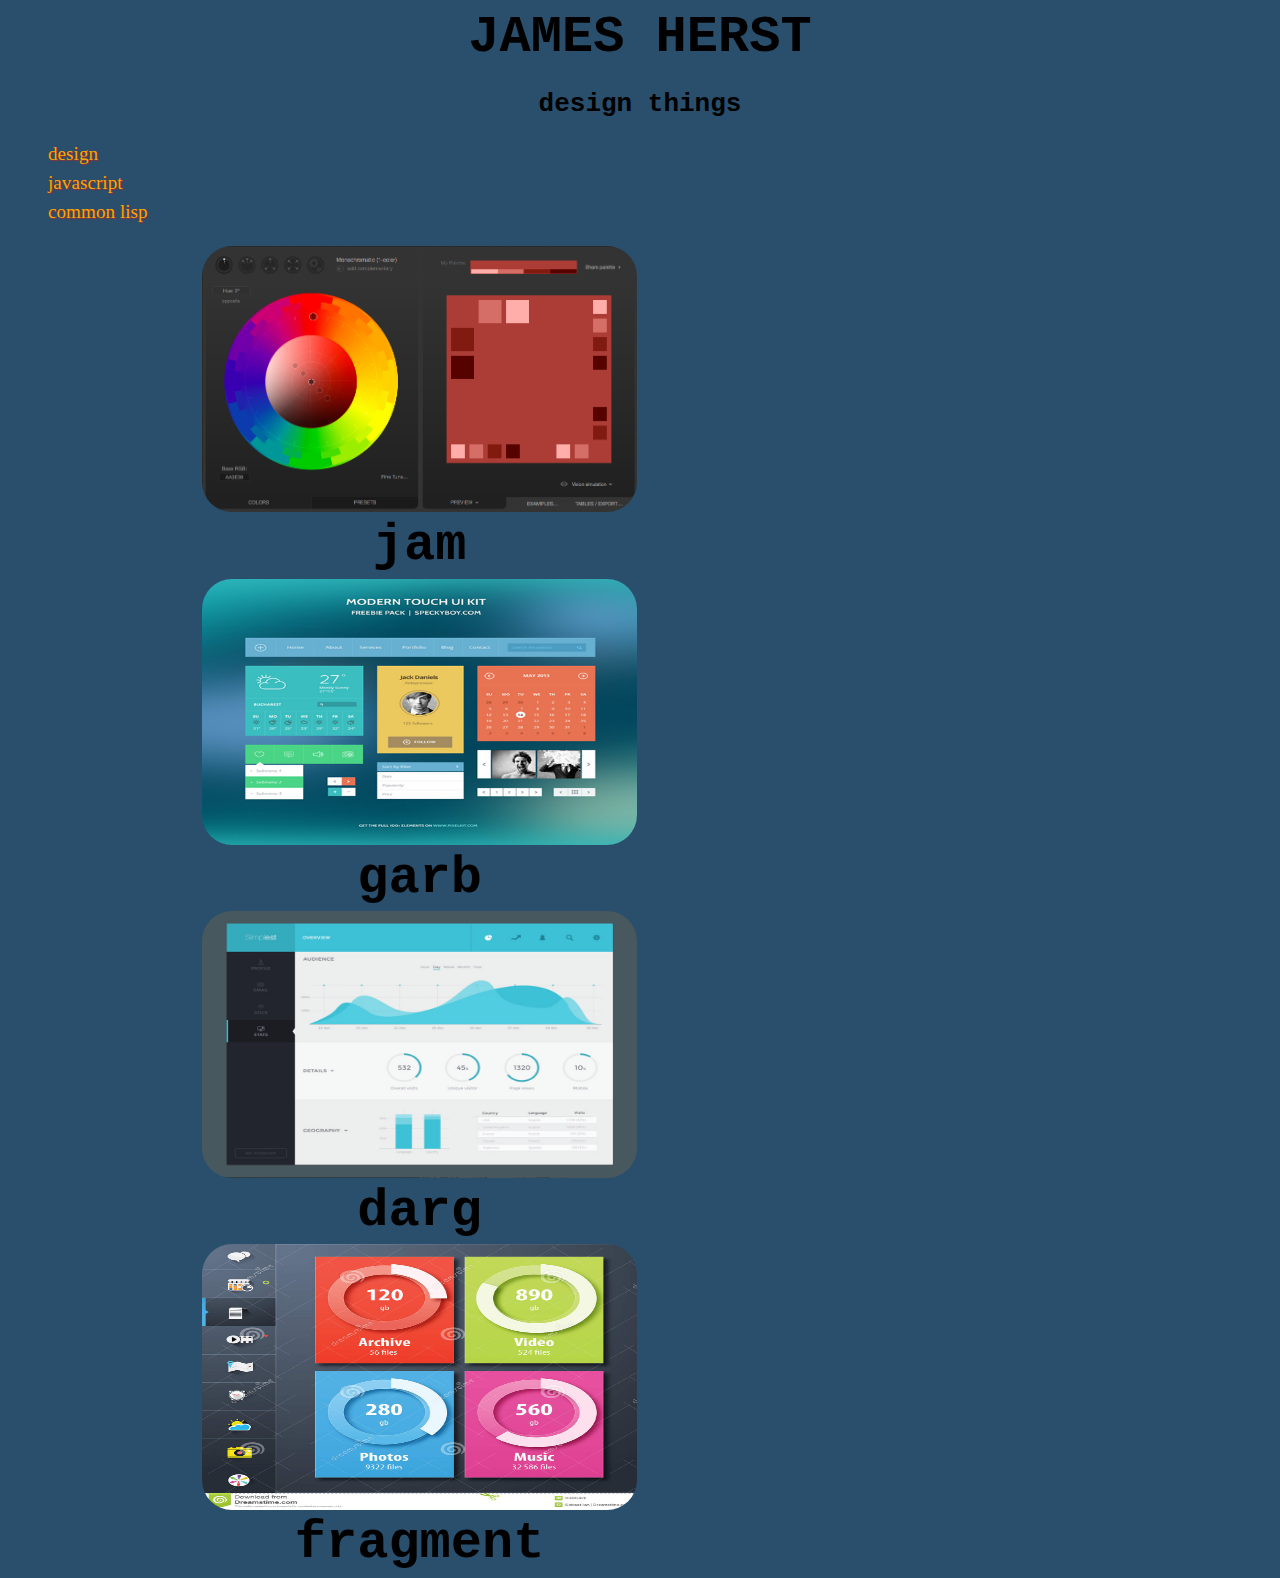
<file: index.html>
<!DOCTYPE html>
<html>
  <head>
    <title>James Herst</title>
    <link rel="stylesheet" href="stylesheets/style.css" >
  </head>
  <body>

    <h1>JAMES HERST</h1>
    <h2>design things</h2>
    <div>
      <ul>
        <a href="#"><li>design</li></a>
        <a href="#"><li>javascript</li></a>
        <a href="#"><li>common lisp</li></a>
      </ul>
    </div>




    <div class="container">

      <div class="project-div">
        <a href="https://www.google.com/search?q=ui+design&espv=2&biw=1348&bih=1178&source=lnms&tbm=isch&sa=X&ved=0ahUKEwjciPPek_bMAhUDzWMKHRf2DC8Q_AUIBigB#imgrc=EH4uygUEwfb7RM%3A"><img src="img/ui0.png" alt="ui pic" /></a>
        </a>
        <h1>jam</h1>
      </div>

      <div class="project-div">
        <a href="http://www.w3schools.com/cssref/playit.asp?filename=playcss_vertical-align&preval=baseline">
           <img src="img/ui1.png" alt="ui pic" />
        </a>
        <h1>garb</h1>
      </div>

      <div class="project-div">
        <a href="http://www.losgorditospdx.com/">
           <img src="img/ui2.jpg" alt="ui pic" />
        </a>
        <h1>darg</h1>
      </div>

      <div class="project-div">
        <a href="http://i2.kym-cdn.com/entries/icons/facebook/000/019/749/catroomguardian.jpg">
           <img src="img/ui3.jpg" alt="ui pic" />
        </a>
        <h1>fragment</h1>
      </div>

    </div>

  </body>
</html>
</file>
<file: stylesheets/style.css>
body {
  background-color: #294F6D;
}

h1 {
  text-align: center;
  font-family: monospace;
  font-size: 4em;
  margin: 0;
}

h2 {
  text-align: center;
  font-family: monospace;
  font-size: 2em;
}

.container {
  width:70vw;

  margin: auto;
}

.project-div {
  display: inline-block;


  text-align: center;

  width: 34vw;
  height: 26vw;
  float: left;
  margin: 0 10px 0 10px;

}

img {
  width: 100%;
  height: 80%;
  border-radius: 30px;
}

ul {
  list-style-type: none;
  line-height: 150%;
  font-size: 120%;
}

a {
  text-decoration: none;
  color: orange;
  text-shadow: 1px 1px 1px brown;
}
</file>
